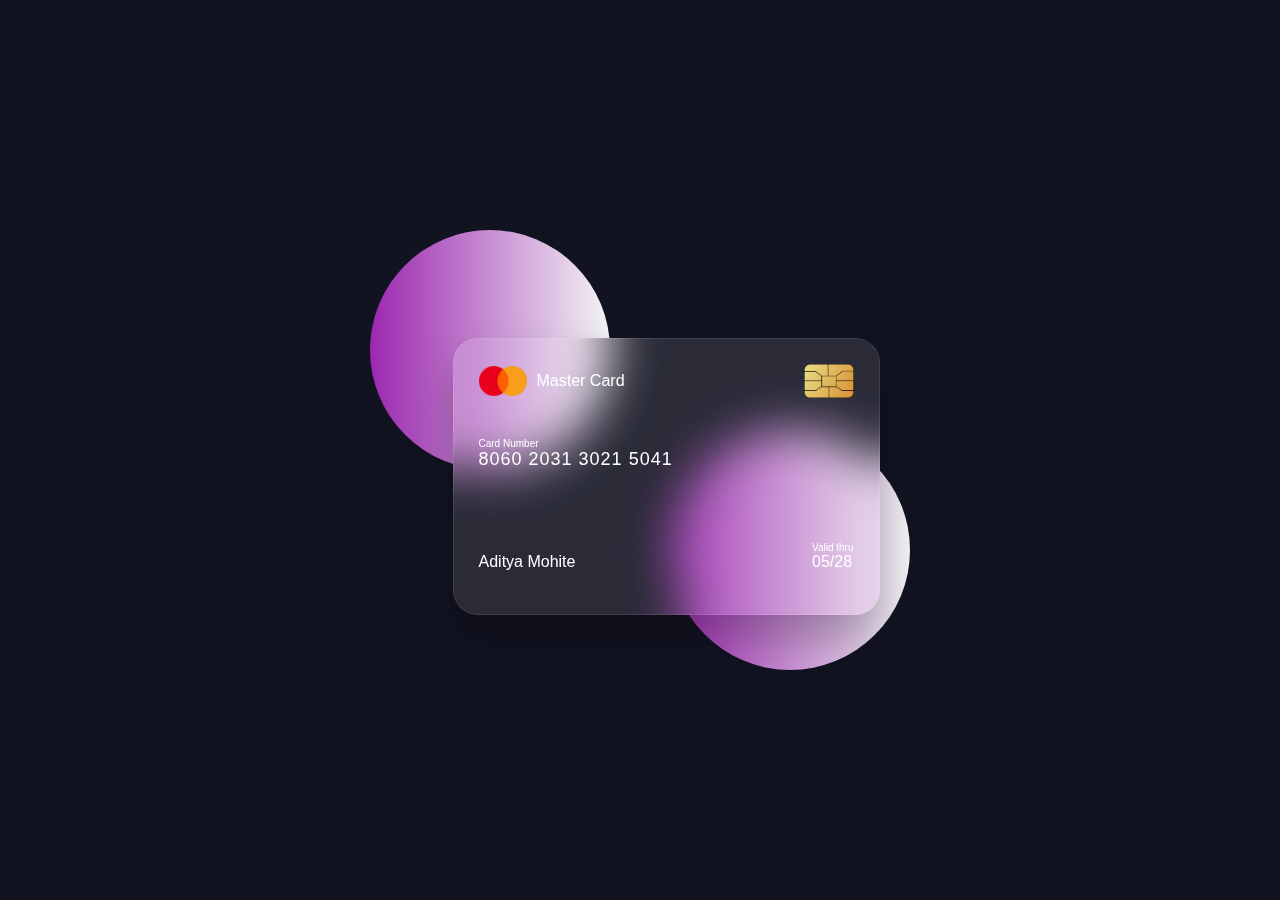
<file: index.html>
<!DOCTYPE html>
<html lang="en">
<head>
    <meta charset="UTF-8">
    <meta name="viewport" content="width=device-width, initial-scale=1.0">
    <title>Flipping Card</title>
    <link rel="stylesheet" href="style.css">
</head>
<body>
    <section>
        <div class="container">
            <div class="card front-face">
                <header>
                    <span class="logo"><img src="images/logo.png" alt="logo">
                        <h5>Master Card</h5>
                    </span>
                    <img src="images/chip.png" alt="chip" class="chip">
                </header>

                <div class="card-details">
                    <div class="name-number">
                        <h6>Card Number</h6>
                        <h5 class="number">8060 2031 3021 5041</h5>
                        <h5 class="name">Aditya Mohite</h5>
                    </div>
                    <div class="valid-date">
                        <h6>Valid thru</h6>
                        <h5>05/28</h5>
                    </div>
                </div>
            </div>
            <div class="card back-face">
                <h6>
                    For Customer Service call +977 4334 4343 or email at mastercard@gmil.com
                </h6>
                <span class="magnetic-strip"></span>
                <div class="signature"><i>007</i></div>
                <h5>Lorem ipsum dolor sit amet consectetur adipisicing elit. Ut facilis atque nihil illum esse explicabo quasi eum inventore deserunt rem ratione, ea magnam quia dignissimos minima minus veritatis facere repudiandae?</h5>
            </div>
        </div>
    </section>
</body>
</html>
</file>
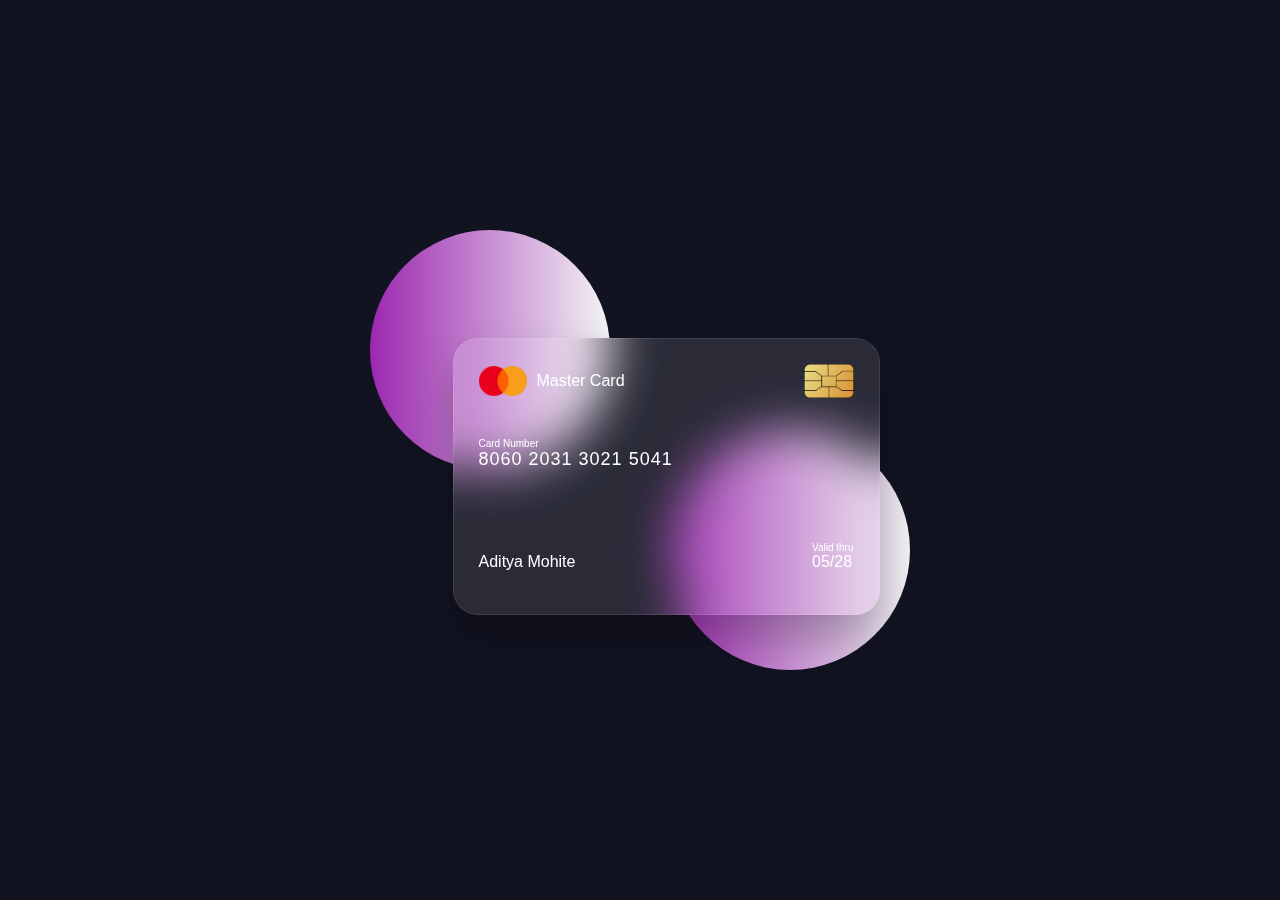
<file: Flippingcard.html>
<!DOCTYPE html>
<html lang="en">
<head>
    <meta charset="UTF-8">
    <meta name="viewport" content="width=device-width, initial-scale=1.0">
    <title>Flipping Card</title>
    <link rel="stylesheet" href="flippingcard.css">
</head>
<body>
    <section>
        <div class="container">
            <div class="card front-face">
                <header>
                    <span class="logo"><img src="images/logo.png" alt="logo">
                        <h5>Master Card</h5>
                    </span>
                    <img src="images/chip.png" alt="chip" class="chip">
                </header>

                <div class="card-details">
                    <div class="name-number">
                        <h6>Card Number</h6>
                        <h5 class="number">8060 2031 3021 5041</h5>
                        <h5 class="name">Aditya Mohite</h5>
                    </div>
                    <div class="valid-date">
                        <h6>Valid thru</h6>
                        <h5>05/28</h5>
                    </div>
                </div>
            </div>
            <div class="card back-face">
                <h6>
                    For Customer Service call +977 4334 4343 or email at mastercard@gmil.com
                </h6>
                <span class="magnetic-strip"></span>
                <div class="signature"><i>007</i></div>
                <h5>Lorem ipsum dolor sit amet consectetur adipisicing elit. Ut facilis atque nihil illum esse explicabo quasi eum inventore deserunt rem ratione, ea magnam quia dignissimos minima minus veritatis facere repudiandae?</h5>
            </div>
        </div>
    </section>
</body>
</html>
</file>
<file: style.css>
*{
    margin: 0;
    padding: 0;
    font-family: "Poppins", sans-serif;
}
@import url('https://fonts.googleapis.com/css2?family=Poppins:ital,wght@0,100;0,200;0,300;0,400;0,500;0,600;0,700;0,800;0,900;1,100;1,200;1,300;1,400;1,500;1,600;1,700;1,800;1,900&display=swap');

section{
    height: 100vh;
    width: 100%;
    background-color: #121321;
    position: relative;
    display: flex;
    align-items: center;
    justify-content: center;
    color: #fff;
    perspective: 1000px;
}

section::before{
    content: "";
    position: absolute;
    height: 240px;
    width: 240px;
    border-radius: 50%;  /* Circle form hoga */
    transform: translate(-150px, -100px);
    background: linear-gradient(90deg, #9c27b0, #f3f5f5);
}

section::after{
    content: "";
    position: absolute;
    height: 240px;
    width: 240px;
    border-radius: 50%;  /* Circle form hoga */
    transform: translate(150px, 100px);
    background: linear-gradient(90deg, #9c27b0, #f3f5f5);
}

.container{
    position: relative;
    height: 225px;
    width: 375px;
    z-index: 100;
    transition: 0.6s;
    transform-style: preserve-3d;
}

.container:hover{
    transform: rotateY(180deg);
}

.container .card{
    height: 100%;
    width: 100%;
    border-radius: 25px;
    position: absolute;
    backdrop-filter: blur(25px);
    padding: 25px;
    background-color: rgba(255, 255, 255, 0.1);
    box-shadow: 0 25px 45px rgba(0, 0, 0, 0.25);
    border: 1px solid rgba(255, 255, 255, 0.1);
    backface-visibility: hidden;
}
.front-face header,
.front-face .logo{
    display: flex;
    align-items: center;
}

.front-face header{
    justify-content: space-between;
}
.front-face .logo img{
    width: 48px;
    margin-right: 10px;
}
h5{
    font-size: 16px;
    font-weight: 400;
}

.front-face .chip {
    width: 50px;
}

.front-face .card-details{
    display: flex;
    margin-top: 40px;
    align-items: flex-end;
    justify-content: space-between;
    
}

h6{
    font-size: 10px;
    font-weight: 400;
}
h5.number{
    font-size: 18px;
    letter-spacing: 1px;
    /* margin-top: 20px; */
}
h5.name{
    margin-top: 83px;
}

.card.back-face{
    border: none;
    padding: 15px 25px 25px 25px;
    transform: rotateY(180deg);
}

.card.back-face h6{
    font-size: 8px;
}

.card.back-face .magnetic-strip{
    position: absolute;
    top: 40px;
    left: 0;
    height: 45px;
    width: 100%;
    background: #000;
}

.card.back-face .signature{
    margin-top: 80px;
    display: flex;
    justify-content: flex-end;
    align-items: center;
    height: 40px;
    width: 85%;
    background-color: #fff;
    border-radius: 6px;
    background: repeating-linear-gradient(#fff, #fff 3px, #efefef 0px, #efefef 9px);

}

.signature i{
    color: #000;
    font-size: 12px;
    padding: 4px 6px;
    border-radius: 4px;
    background-color: #fff;
    margin-right: -30px;
    z-index: -1;
}

.card.back-face h5{
    font-size: 12px;
    margin-top: 30px;
}
</file>
<file: flippingcard.css>
*{
    margin: 0;
    padding: 0;
    font-family: "Poppins", sans-serif;
}
@import url('https://fonts.googleapis.com/css2?family=Poppins:ital,wght@0,100;0,200;0,300;0,400;0,500;0,600;0,700;0,800;0,900;1,100;1,200;1,300;1,400;1,500;1,600;1,700;1,800;1,900&display=swap');

section{
    height: 100vh;
    width: 100%;
    background-color: #121321;
    position: relative;
    display: flex;
    align-items: center;
    justify-content: center;
    color: #fff;
    perspective: 1000px;
}

section::before{
    content: "";
    position: absolute;
    height: 240px;
    width: 240px;
    border-radius: 50%;  /* Circle form hoga */
    transform: translate(-150px, -100px);
    background: linear-gradient(90deg, #9c27b0, #f3f5f5);
}

section::after{
    content: "";
    position: absolute;
    height: 240px;
    width: 240px;
    border-radius: 50%;  /* Circle form hoga */
    transform: translate(150px, 100px);
    background: linear-gradient(90deg, #9c27b0, #f3f5f5);
}

.container{
    position: relative;
    height: 225px;
    width: 375px;
    z-index: 100;
    transition: 0.6s;
    transform-style: preserve-3d;
}

.container:hover{
    transform: rotateY(180deg);
}

.container .card{
    height: 100%;
    width: 100%;
    border-radius: 25px;
    position: absolute;
    backdrop-filter: blur(25px);
    padding: 25px;
    background-color: rgba(255, 255, 255, 0.1);
    box-shadow: 0 25px 45px rgba(0, 0, 0, 0.25);
    border: 1px solid rgba(255, 255, 255, 0.1);
    backface-visibility: hidden;
}
.front-face header,
.front-face .logo{
    display: flex;
    align-items: center;
}

.front-face header{
    justify-content: space-between;
}
.front-face .logo img{
    width: 48px;
    margin-right: 10px;
}
h5{
    font-size: 16px;
    font-weight: 400;
}

.front-face .chip {
    width: 50px;
}

.front-face .card-details{
    display: flex;
    margin-top: 40px;
    align-items: flex-end;
    justify-content: space-between;
    
}

h6{
    font-size: 10px;
    font-weight: 400;
}
h5.number{
    font-size: 18px;
    letter-spacing: 1px;
    /* margin-top: 20px; */
}
h5.name{
    margin-top: 83px;
}

.card.back-face{
    border: none;
    padding: 15px 25px 25px 25px;
    transform: rotateY(180deg);
}

.card.back-face h6{
    font-size: 8px;
}

.card.back-face .magnetic-strip{
    position: absolute;
    top: 40px;
    left: 0;
    height: 45px;
    width: 100%;
    background: #000;
}

.card.back-face .signature{
    margin-top: 80px;
    display: flex;
    justify-content: flex-end;
    align-items: center;
    height: 40px;
    width: 85%;
    background-color: #fff;
    border-radius: 6px;
    background: repeating-linear-gradient(#fff, #fff 3px, #efefef 0px, #efefef 9px);

}

.signature i{
    color: #000;
    font-size: 12px;
    padding: 4px 6px;
    border-radius: 4px;
    background-color: #fff;
    margin-right: -30px;
    z-index: -1;
}

.card.back-face h5{
    font-size: 12px;
    margin-top: 30px;
}
</file>
